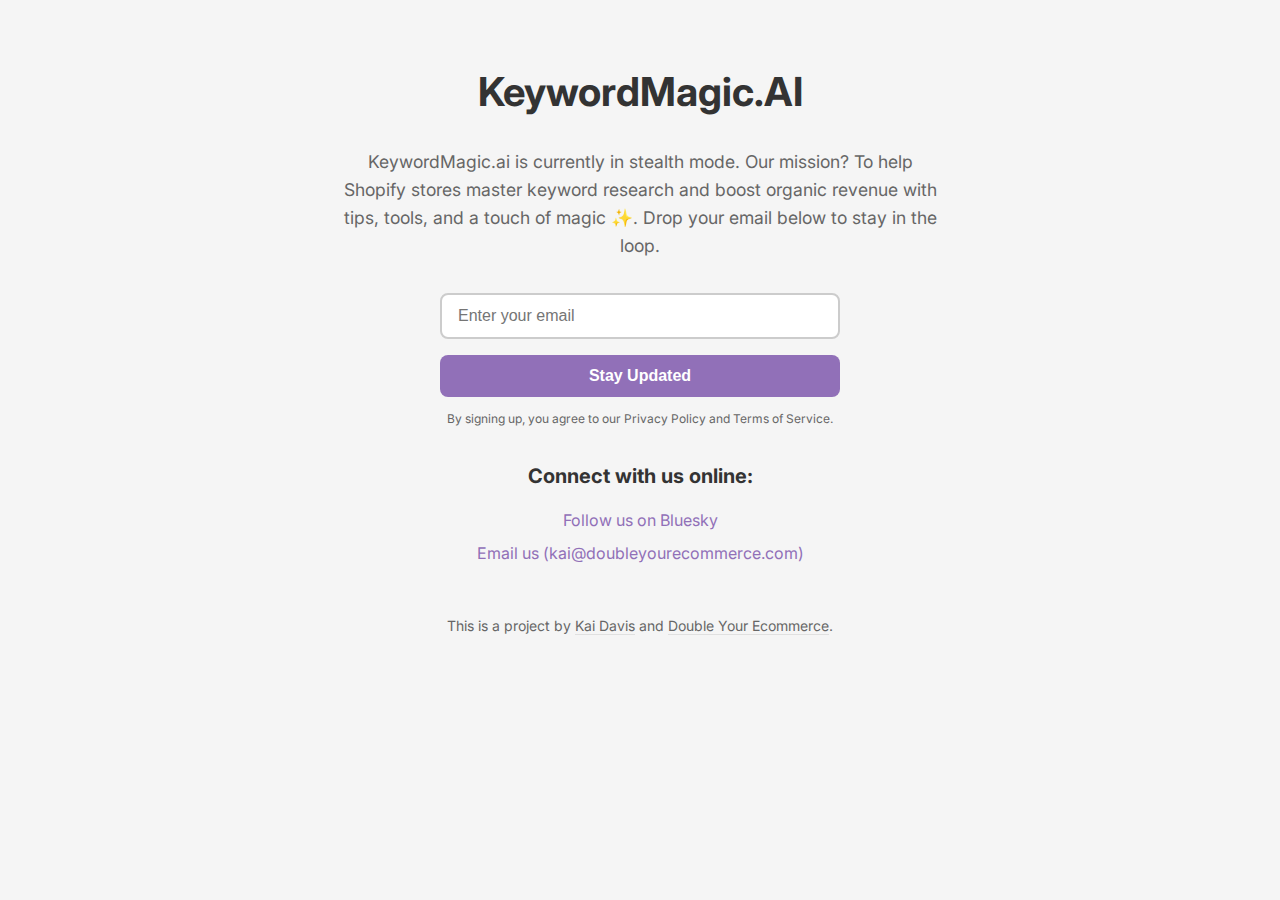
<file: index.html>
<!DOCTYPE html>
<html lang="en">
<head>
    <meta charset="UTF-8">
    <meta name="viewport" content="width=device-width, initial-scale=1.0, maximum-scale=1.0, user-scalable=no">
    <title>KeywordMagic.AI - Coming Soon</title>
    <!-- Inter font from Google Fonts -->
    <link rel="preconnect" href="https://fonts.googleapis.com">
    <link rel="preconnect" href="https://fonts.gstatic.com" crossorigin>
    <link href="https://fonts.googleapis.com/css2?family=Inter:wght@400;600&display=swap" rel="stylesheet">
    <link rel="stylesheet" href="styles.css">
    <!-- Google Analytics -->
    <script async src="https://www.googletagmanager.com/gtag/js?id=G-TZNL77HYTM"></script>
    <script src="/js/tracking.js"></script>
    <meta name="description" content="KeywordMagic.AI helps Shopify stores master keyword research and boost organic revenue with AI-powered tools and insights.">
    <meta name="keywords" content="keyword research, Shopify SEO, ecommerce SEO, AI SEO tools">
    
    <!-- Open Graph tags for social sharing -->
    <meta property="og:title" content="KeywordMagic.AI - AI-Powered Keyword Research for Shopify">
    <meta property="og:description" content="Master keyword research and boost organic revenue with AI-powered insights for your Shopify store.">
    <meta property="og:url" content="https://keywordmagic.ai">
    <meta property="og:type" content="website">
    
    <!-- Twitter Card tags -->
    <meta name="twitter:card" content="summary_large_image">
    <meta name="twitter:title" content="KeywordMagic.AI - AI-Powered Keyword Research for Shopify">
    <meta name="twitter:description" content="Master keyword research and boost organic revenue with AI-powered insights for your Shopify store.">
    
    <!-- Favicon support -->
    <link rel="icon" type="image/x-icon" href="/favicon.ico">
    <link rel="apple-touch-icon" sizes="180x180" href="/apple-touch-icon.png">
    <link rel="icon" type="image/png" sizes="32x32" href="/favicon-32x32.png">
    <link rel="icon" type="image/png" sizes="16x16" href="/favicon-16x16.png">
    <!-- Schema.org markup -->
    <script type="application/ld+json">
    {
        "@context": "https://schema.org",
        "@type": "WebSite",
        "name": "KeywordMagic.AI",
        "url": "https://keywordmagic.ai",
        "description": "AI-powered keyword research tools and insights for Shopify stores to boost organic revenue",
        "potentialAction": {
            "@type": "RegisterAction",
            "target": {
                "@type": "EntryPoint",
                "urlTemplate": "https://keywordmagic.ai",
                "actionPlatform": [
                    "https://schema.org/DesktopWebPlatform",
                    "https://schema.org/MobileWebPlatform"
                ]
            },
            "result": {
                "@type": "RegisterAction",
                "description": "Sign up for KeywordMagic.AI updates"
            }
        },
        "author": {
            "@type": "Person",
            "name": "Kai Davis",
            "url": "https://kaidavis.com"
        },
        "publisher": {
            "@type": "Organization",
            "name": "Double Your Ecommerce",
            "url": "https://doubleyourecommerce.com"
        }
    }
    </script>
</head>
<body>
    <main class="container">
        <h1>KeywordMagic.AI</h1>
        
        <p class="mission">
            KeywordMagic.ai is currently in stealth mode. Our mission? To help Shopify stores master keyword research and boost
            organic revenue with tips, tools, and a touch of magic ✨. Drop your email below to stay in the loop.
        </p>

        <!-- Updated Email signup form with Bento integration -->
        <form action="https://track.bentonow.com/forms/844010045a3941905dbacd9c166c03dc/$subscribe?hardened=true" 
              method="POST" 
              enctype="multipart/form-data" 
              class="signup-form">
            <input type="hidden" name="redirect" value="https://keywordmagic.ai/thank-you">
            <input type="email" 
                   name="email" 
                   placeholder="Enter your email" 
                   required 
                   pattern="[a-z0-9._%+-]+@[a-z0-9.-]+.[a-z]{2,}$">
            <button type="submit">Stay Updated</button>
            <p class="form-disclosure">By signing up, you agree to our Privacy Policy and Terms of Service.</p>
        </form>

        <div class="connect">
            <h2>Connect with us online:</h2>
            <ul>
                <li><a href="https://bsky.app/profile/keywordmagic.ai">Follow us on Bluesky</a></li>
                <li><a href="mailto:kai@doubleyourecommerce.com?subject=keywordmagic.ai">Email us (kai@doubleyourecommerce.com)</a></li>
            </ul>
        </div>

        <p class="attribution">
            This is a project by <a href="https://kaidavis.com">Kai Davis</a> and <a href="https://doubleyourecommerce.com">Double Your Ecommerce</a>.
        </p>
    </main>
    <script>
        if ('serviceWorker' in navigator) {
            navigator.serviceWorker.register('/js/sw.js');
        }
    </script>
</body>
</html>
</file>
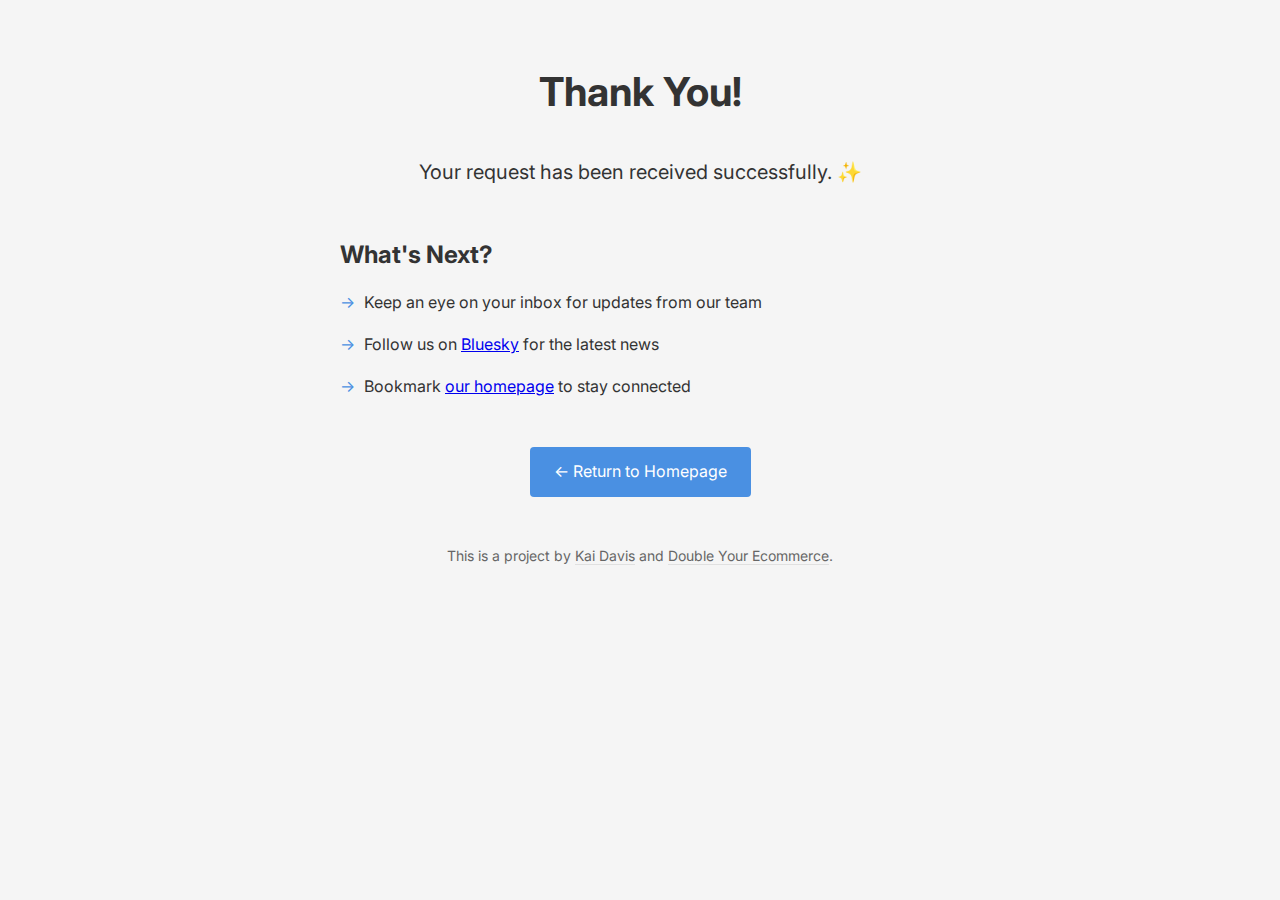
<file: thank-you/index.html>
<!DOCTYPE html>
<html lang="en">
<head>
    <meta charset="UTF-8">
    <meta name="viewport" content="width=device-width, initial-scale=1.0">
    <title>Thank You - KeywordMagic.AI</title>
    <!-- Inter font from Google Fonts -->
    <link rel="preconnect" href="https://fonts.googleapis.com">
    <link rel="preconnect" href="https://fonts.gstatic.com" crossorigin>
    <link href="https://fonts.googleapis.com/css2?family=Inter:wght@400;600&display=swap" rel="stylesheet">
    <link rel="stylesheet" href="../styles.css">
    <!-- Analytics and Tracking -->
    <script async src="https://www.googletagmanager.com/gtag/js?id=G-TZNL77HYTM"></script>
    <script src="../js/tracking.js"></script>
    <!-- Schema.org markup -->
    <script type="application/ld+json">
    {
        "@context": "https://schema.org",
        "@type": "WebPage",
        "name": "Thank You - KeywordMagic.AI",
        "url": "https://keywordmagic.ai/thank-you",
        "description": "Thank you for signing up for KeywordMagic.AI updates",
        "isPartOf": {
            "@type": "WebSite",
            "name": "KeywordMagic.AI",
            "url": "https://keywordmagic.ai"
        },
        "publisher": {
            "@type": "Organization",
            "name": "Double Your Ecommerce",
            "url": "https://doubleyourecommerce.com"
        }
    }
    </script>
</head>
<body>
    <main class="container thank-you">
        <h1>Thank You!</h1>
        
        <p class="confirmation-message">
            Your request has been received successfully. ✨
        </p>

        <div class="next-steps">
            <h2>What's Next?</h2>
            <ul>
                <li>Keep an eye on your inbox for updates from our team</li>
                <li>Follow us on <a href="https://bsky.app/profile/keywordmagic.ai">Bluesky</a> for the latest news</li>
                <li>Bookmark <a href="/">our homepage</a> to stay connected</li>
            </ul>
        </div>

        <p class="return-home">
            <a href="/" class="button-link">← Return to Homepage</a>
        </p>

        <p class="attribution">
            This is a project by <a href="https://kaidavis.com">Kai Davis</a> and <a href="https://doubleyourecommerce.com">Double Your Ecommerce</a>.
        </p>
    </main>
</body>
</html>
</file>
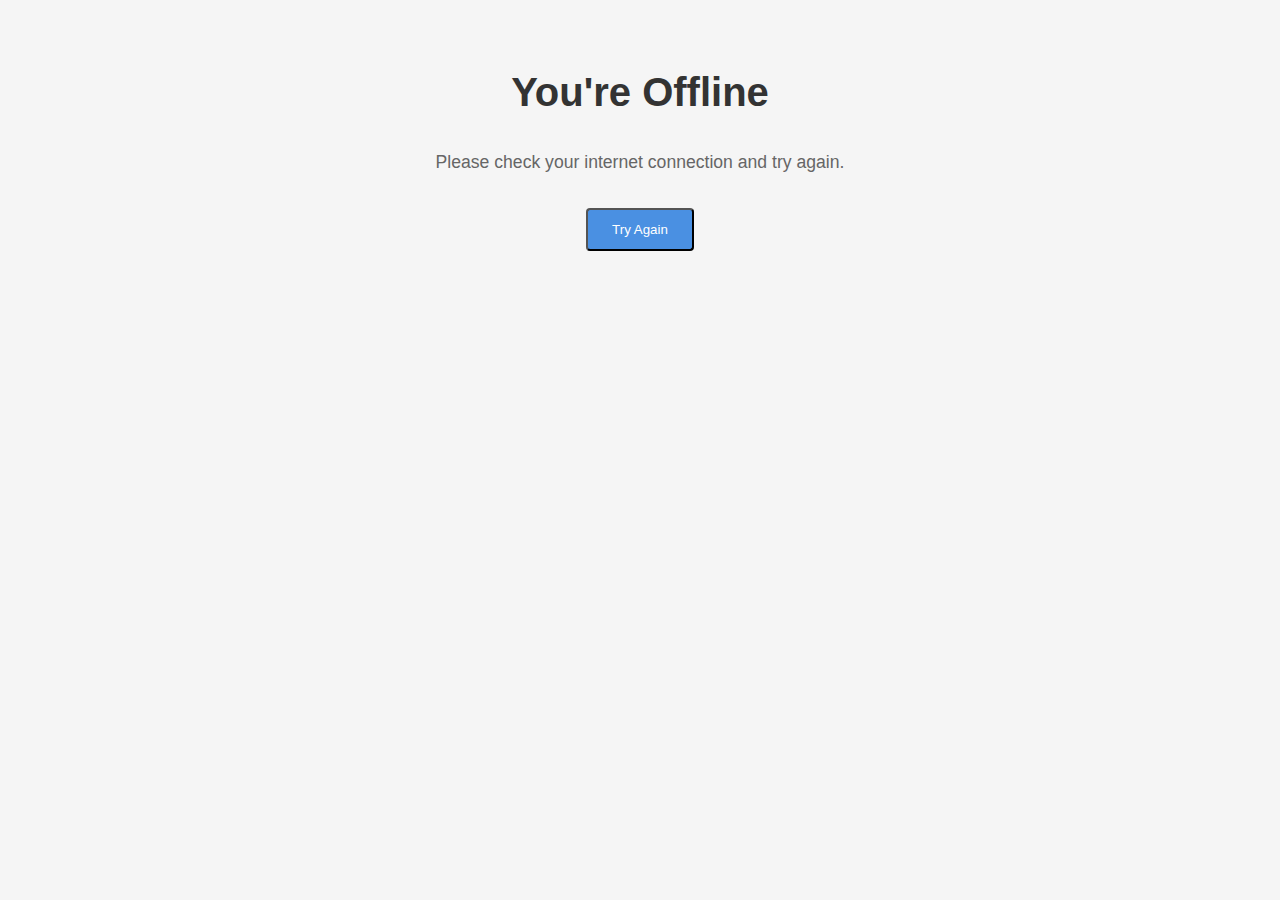
<file: offline.html>
<!DOCTYPE html>
<html lang="en">
<head>
    <meta charset="UTF-8">
    <meta name="viewport" content="width=device-width, initial-scale=1.0">
    <title>Offline - KeywordMagic.AI</title>
    <link rel="stylesheet" href="/styles.css">
</head>
<body>
    <main class="container">
        <h1>You're Offline</h1>
        <p class="mission">
            Please check your internet connection and try again.
        </p>
        <button onclick="window.location.reload()" class="button-link">
            Try Again
        </button>
    </main>
</body>
</html>
</file>
<file: styles.css>
/* Reset and base styles */
* {
    margin: 0;
    padding: 0;
    box-sizing: border-box;
}

:root {
    --primary-color: #9170B8;
    --text-color: #333;
    --secondary-text: #666;
    --border-color: #ccc;
}

body {
    font-family: 'Inter', sans-serif;
    line-height: 1.6;
    color: var(--text-color);
    margin: 0;
    padding: 20px;
    background-color: #f5f5f5;
}

.container {
    max-width: 600px;
    margin: 40px auto;
    text-align: center;
}

/* Typography */
h1 {
    font-size: 2.5rem;
    margin-bottom: 1.5rem;
}

.mission {
    font-size: 1.1rem;
    margin-bottom: 2rem;
    color: var(--secondary-text);
}

/* Form styles */
.signup-form {
    width: 100%;
    max-width: 400px;
    margin: 0 auto 2rem;
}

.signup-form input[type="email"] {
    width: 100%;
    padding: 12px 16px;
    margin-bottom: 1rem;
    border: 2px solid var(--border-color);
    border-radius: 8px;
    font-size: 1rem;
    box-sizing: border-box;
}

.signup-form input[type="email"]:focus:valid {
    border-color: #4CAF50;
}

.signup-form input[type="email"]:focus:invalid {
    border-color: #f44336;
}

.signup-form button {
    width: 100%;
    padding: 12px 24px;
    background-color: var(--primary-color);
    color: white;
    border: none;
    border-radius: 8px;
    font-size: 1rem;
    font-weight: 600;
    cursor: pointer;
    transition: opacity 0.2s ease;
}

.signup-form button:hover {
    opacity: 0.9;
}

.form-disclosure {
    font-size: 0.75rem;
    color: var(--secondary-text);
    margin-top: 0.75rem;
}

/* Connect section */
.connect {
    margin-top: 2rem;
}

.connect h2 {
    font-size: 1.25rem;
    margin-bottom: 1rem;
}

.connect ul {
    list-style: none;
    padding: 0;
}

.connect li {
    margin-bottom: 0.5rem;
}

.connect a, .attribution a {
    color: var(--primary-color);
    text-decoration: none;
}

.connect a:hover, .attribution a:hover {
    text-decoration: underline;
}

.attribution {
    font-size: 0.875rem;
    color: var(--secondary-text);
    margin-top: 2rem;
}

/* Responsive adjustments */
@media (max-width: 768px) {
    .container {
        padding: 1rem;
        margin: 20px auto;
    }

    h1 {
        font-size: 2rem;
        margin-bottom: 1rem;
    }

    .mission {
        font-size: 1rem;
        padding: 0 1rem;
        margin-bottom: 1.5rem;
    }

    .signup-form {
        padding: 0 1rem;
    }

    .signup-form input[type="email"],
    .signup-form button {
        padding: 10px 16px;
    }
}

@media (max-width: 480px) {
    body {
        padding: 10px;
    }

    .container {
        padding: 0.5rem;
    }

    h1 {
        font-size: 1.75rem;
    }

    .connect h2 {
        font-size: 1.1rem;
    }

    .connect li {
        margin-bottom: 0.75rem;
    }

    .form-disclosure {
        font-size: 0.7rem;
        padding: 0 1rem;
    }

    .attribution {
        font-size: 0.8rem;
        padding: 0 1rem;
    }
}

/* Add support for larger phones */
@media (min-width: 481px) and (max-width: 767px) {
    .container {
        padding: 1rem;
        margin: 30px auto;
    }

    h1 {
        font-size: 2.25rem;
    }
}

/* Adjust for landscape orientation on mobile */
@media (max-height: 480px) and (orientation: landscape) {
    .container {
        margin: 10px auto;
    }

    h1 {
        margin-bottom: 0.75rem;
    }

    .mission {
        margin-bottom: 1rem;
    }

    .signup-form {
        margin-bottom: 1rem;
    }
}

/* Add this after the Connect section styles */

.attribution {
    margin-top: 3rem;
    font-size: 0.875rem;
    color: #666;
}

.attribution a {
    color: #666;
    border-bottom: 1px solid #e0e0e0;
}

.attribution a:hover {
    border-color: #666;
}

/* Thank you page specific styles */
.thank-you {
    text-align: center;
}

.confirmation-message {
    font-size: 1.25rem;
    margin: 2rem 0;
}

.next-steps {
    margin: 3rem 0;
    text-align: left;
    max-width: 600px;
    margin-left: auto;
    margin-right: auto;
}

.next-steps ul {
    list-style: none;
    padding: 0;
}

.next-steps li {
    margin: 1rem 0;
    padding-left: 1.5rem;
    position: relative;
}

.next-steps li:before {
    content: "→";
    position: absolute;
    left: 0;
    color: var(--accent-color, #4A90E2);
}

.button-link {
    display: inline-block;
    padding: 0.75rem 1.5rem;
    background-color: var(--accent-color, #4A90E2);
    color: white;
    text-decoration: none;
    border-radius: 4px;
    transition: background-color 0.2s ease;
}

.button-link:hover {
    background-color: var(--accent-color-dark, #357ABD);
}

.return-home {
    margin: 3rem 0;
}

/* Add these to your existing styles */
.signup-form button[disabled] {
    opacity: 0.7;
    cursor: not-allowed;
}

.signup-form.submitting button {
    position: relative;
    color: transparent;
}

.signup-form.submitting button::after {
    content: '';
    position: absolute;
    left: 50%;
    top: 50%;
    width: 20px;
    height: 20px;
    border: 2px solid #fff;
    border-radius: 50%;
    border-top-color: transparent;
    animation: spin 1s linear infinite;
}

@keyframes spin {
    to { transform: rotate(360deg); }
}
</file>
